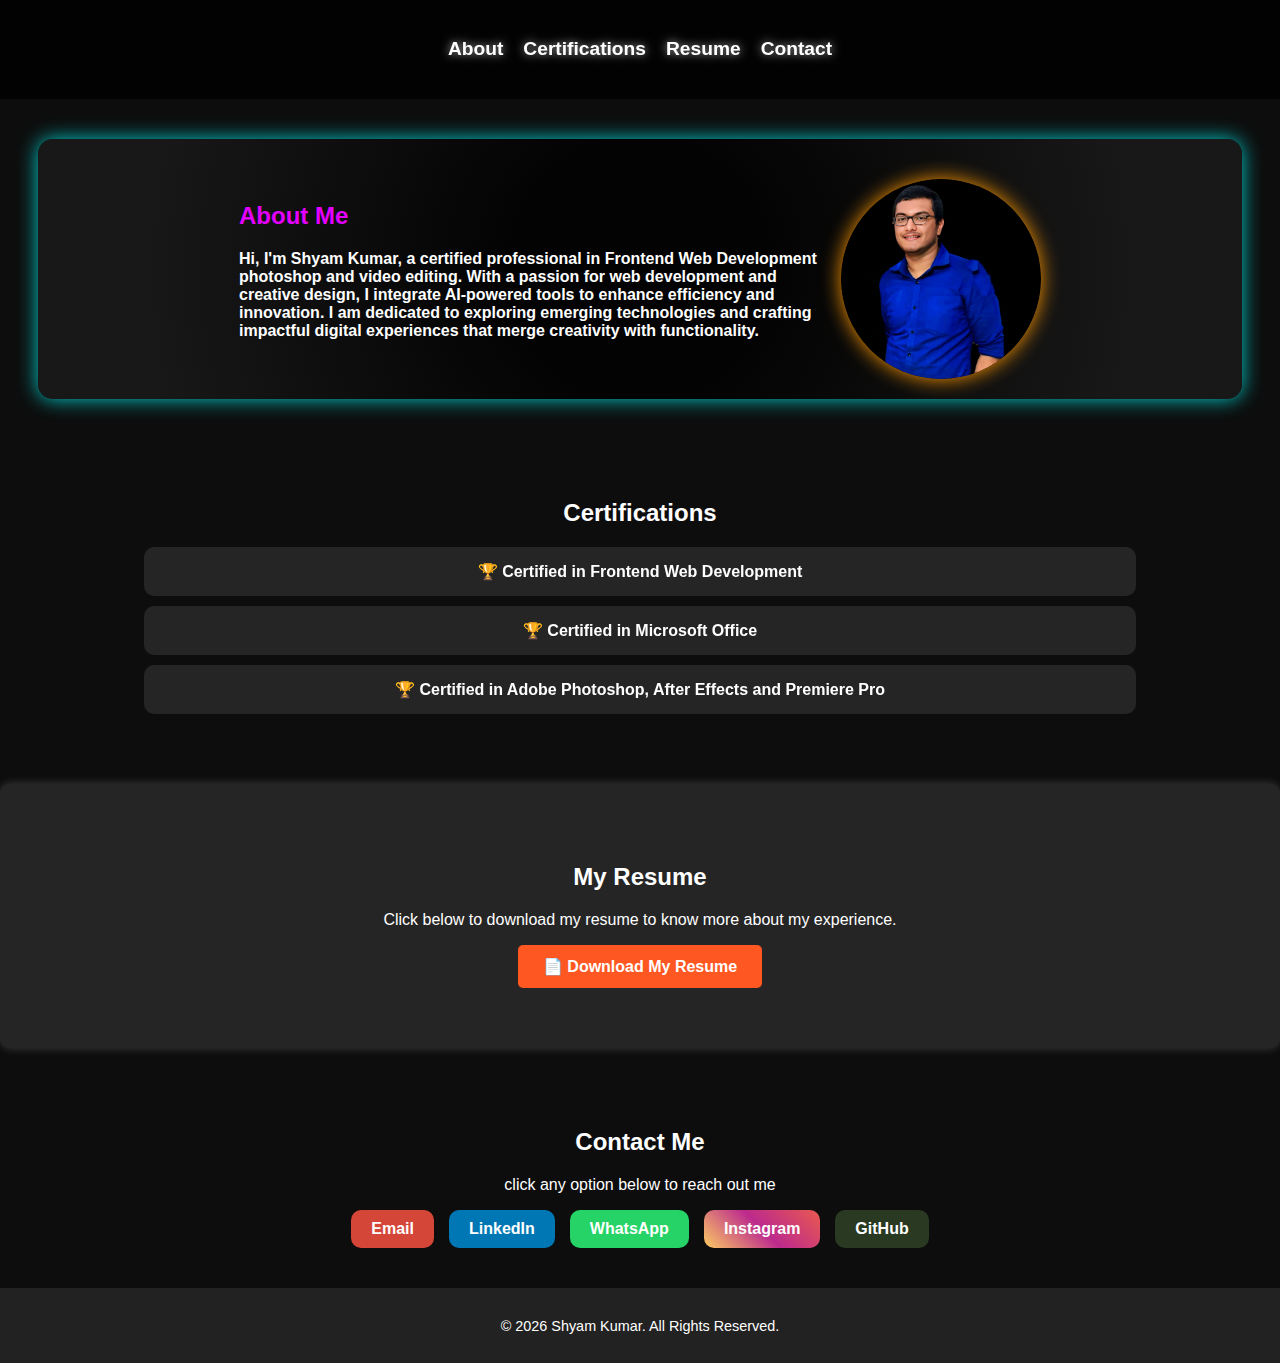
<file: index.html>
<!DOCTYPE html>
<html lang="en">
<head>
    <meta charset="UTF-8">
    <meta name="viewport" content="width=device-width, initial-scale=1.0">
    <meta name="description" content="Welcome to the portfolio of Ranga Shyam Kumar (formerly known as Sadhu Ranga Shyam Kumar ), a passionate web developer . Explore my projects and skills.">
<meta name="keywords" content="Ranga Shyam Kumar,Sadhu Ranga Shyam Kumar, web developer, cybersecurity, portfolio, frontend developer">
<meta name="author" content="Ranga Shyam Kumar (Sadhu Ranga Shyam Kumar)">
    <meta name="google-site-verification" content="XCu8wIttWcAzqjvGbWzX-hjW6Rg-wM3qh694FT7kYyk" />
    
<script type="application/ld+json">
{
  "@context": "https://schema.org",
  "@type": "Person",
  "@id": "https://shyam-kumar-dev.github.io/My-portfolio-/#person",
  "name": "Ranga Shyam Kumar",
  "alternateName": [
    "Sadhu Ranga Shyam Kumar",
    "Shyam Kumar"
  ],
  "url": "https://shyam-kumar-dev.github.io/My-portfolio-/",
  "image": [
    "https://shyam-kumar-dev.github.io/My-portfolio-/Profile.jpg",
    "https://avatars.githubusercontent.com/u/130590589?v=4",
    "https://media.licdn.com/dms/image/v2/D4E35AQEQSlxY-xcAdQ/profile-framedphoto-shrink_800_800/B4EZXDGSpsHcAg-/0/1742734961521?e=1744369200&v=beta&t=gS8JV1r0TWAvuEpkiYB-B6oIAi9g4cz__u7zsGdoyhw"
    ],
  "jobTitle": "Web Developer & Cybersecurity Enthusiast",
  "description": "Ranga Shyam Kumar (also known as Sadhu Ranga Shyam Kumar) is a certified professional in Photoshop, Video Editing, and Frontend Web Development with expertise in AI-powered tools.",
  "knowsAbout": [
    "Frontend Development",
    "Cybersecurity",
    "Photoshop",
    "Video Editing",
    "AI-Powered Tools"
  ],
  "sameAs": [
    "https://www.instagram.com/ranga_shyam_kumar",
    "https://www.facebook.com/share/1ExDNxciAC",
    "https://github.com/shyam-kumar-dev"
  ]
}
</script>

    
    
    <title>Ranga Shyam Kumar - Portfolio</title>
    <style>
        body {
            font-family: 'Poppins', sans-serif;
            margin: 0;
            padding: 0;
            background-color: #0d0d0d;
            color: #fff;
            overscroll-behavior: smooth;
        }

        header {
          background: rgba(0, 0, 0, 0.8);
          
            color: white;
            padding: 1em 0;
            text-align: center;
            text-shadow: 0 0 10px rgba(225, 225, 225, 0.8);
            font-size: 1.2em;
            position: sticky;
            top: 0;
            z-index: 1000;
        }
        #resume {
    text-align: center;
    padding: 60px 10%;
    background: rgba(255, 255, 255, 0.1);
    border-radius: 10px;
    margin: 20px auto;
    max-width: 80%;
    box-shadow: 0 0 10px rgba(255, 255, 255, 0.2);
}

.cv-download {
    display: inline-block;
    background: #ff5722;
    padding: 12px 25px;
    border-radius: 5px;
    text-decoration: none;
    color: white;
    font-weight: bold;
    transition: 0.3s ease-in-out;
}

.cv-download:hover {
    background: #e64a19;
}

  footer {
    background: #222;
    color: white;
    text-align: center;
    padding: 15px 0;
    font-size: 0.9em;
    position: relative;
    width: 100%;
    z-index: 999
}

        nav ul {
            list-style: none;
            padding: 0;
            display: flex;
            justify-content: center;
            gap: 20px;
            flex-wrap: wrap;
        }
        nav ul li {
            display: inline;
        }
        nav ul li a {
            color: white;
            text-decoration: none;
            font-weight: bold;
            transition: color 0.3s ease;
        }
        nav ul li a:hover {
            color: #ffd54f;
        }
        section {
            padding: 60px 10%;
            text-align: center;
        }
        .resume-btn {
    background: #ff9800;
    color: white;
    padding: 8px 15px;
    border-radius: 5px;
    font-weight: bold;
    text-decoration: none;
    transition: 0.3s ease;
}

.resume-btn:hover {
    background: #e65100;
}
     .para{
       font-weight: bold;
       color: rgba(255, 255, 255, 1);
        text-align: left;
        margin-right: 10px;     
     }
     section {
            padding: 40px 3%;
            text-align: center;
        }

        .about-container {
            display: flex;
            flex-direction: column;
            align-items: center;
            text-align: left;
            background: radial-gradient(circle, rgba(0, 0, 0, 0.8) 20%, rgba(25, 25, 25, 0.9) 80%);
            border-radius: 15px;
            padding: 20px;
            box-shadow: 0px 0px 20px rgba(0, 255, 255, 0.8);
            animation: neon-glow 1.5s infinite alternate;
        }
        @keyframes neon-glow {
            0% { box-shadow: 0px 0px 10px rgba(0, 255, 255, 0.5); }
            100% { box-shadow: 0px 0px 25px rgba(0, 255, 255, 1); }
        }
        .about-text {
            max-width: 600px;
            text-align: left;
            color: rgba(228, 0, 255, 1)
        }
        .about-image {
            width: 200px;
            height: 200px;
            border-radius: 50%;
            box-shadow: 0 0 20px #ff9800;
            overflow: hidden;
            margin-top: 20px;
            margin-left: 2px;
        }
       .about-image img {
    width: 200px;
    height: 200px;
    border-radius: 50%;
    box-shadow: 0 0 20px #ff9800
}

        .achievement-card {
            background: rgba(255, 255, 255, 0.1);
            padding: 15px;
            margin: 10px auto;
            max-width: 80%;
            border-radius: 10px;
            text-align: center;
            font-weight: bold;
            backdrop-filter: blur(5px);
            transition: transform 0.3s ease-in-out;
        }
        .achievement-card:hover {
            transform: scale(1.05);
            color: rgba(255, 209, 0, 1);
        }
        .social-links {
            display: flex;
            justify-content: center;
            flex-wrap: wrap;
            gap: 15px;
        }
        .social-btn {
            display: flex;
            align-items: center;
            padding: 10px 20px;
            border-radius: 10px;
            text-decoration: none;
            font-weight: bold;
            color: white;
            transition: 0.3s ease-in-out;
        }
        .whatsapp { background: #25D366; }
        .instagram { background: linear-gradient(45deg, #fccc63, #bc2a8d, #e95950); }
        .facebook { background: #2A3921; }
        .email { background: #d44638; }
        .phone { background: #0077b5; }
        #backToTop {
            position: fixed;
            bottom: 30px;
            right: 20px;
            background: #ff9800;
            color: white;
            padding: 10px;
            border: none;
            border-radius: 5px;
            cursor: pointer;
            z-index: 1000;
            transition: opacity 0.3s, bottom 0.3s;
        }
        #backToTop:hover {
            opacity: 0.8;
        }
        
@media (min-width: 768px) {
            .about-container {
                flex-direction: row;
                justify-content: center;
            }
        }
        
    </style>
    
    
 <script>
    document.addEventListener("DOMContentLoaded", function() {
        let btn = document.getElementById("backToTop");
        
        // Initially hide the button
        btn.style.display = "none";

        window.onscroll = function() {
            if (document.documentElement.scrollTop > 100) {
                btn.style.display = "block";
            } else {
                btn.style.display = "none";
            }
        };
    });

    function scrollToTop() {
        window.scrollTo({ top: 0, behavior: 'smooth' });
    }
</script>

    
</head>
<body>

    <header>
    <nav>
        <ul>
            <li><a href="#about">About</a></li>
            <li><a href="#achievements">Certifications</a></li>
            <li><a href="#resume">Resume</a></li>
            <li><a href="#contact">Contact</a></li>
        </ul>
    </nav>
</header>


    <section id="about">
        <div class="about-container">
            <div class="about-text">
                <h2>About Me</h2>
                <p class="para">Hi, I'm Shyam Kumar, a certified professional in Frontend Web Development photoshop and video editing. With a passion for web development and creative design, I integrate AI-powered tools to enhance efficiency and innovation. I am dedicated to exploring emerging technologies and crafting impactful digital experiences that merge creativity with functionality.</p>
            </div>
            <div class="about-image">
                <img src="Profile.jpg" alt="Shyam Kumar">
            </div>
        </div>
    </section>
    <section id="achievements">
        <h2>Certifications</h2>
        <div class="achievement-card">🏆 Certified in Frontend Web Development </div>
        <div class="achievement-card">🏆 Certified in Microsoft Office </div>
        <div class="achievement-card">🏆 Certified in Adobe Photoshop, After Effects and Premiere Pro</div>
    
    </section>
      <section id="resume">
    <h2>My Resume</h2>
    <p>Click below to download my resume to know more about my experience.</p>
   <a href="Resume.pdf" download="Shyam_Kumar_CV.pdf" class="cv-download">📄 Download My Resume</a>
</section>

    <section id="contact">
        <h2>Contact Me</h2>
        <p>click any option below to reach out me </p>
        <div class="social-links">
            <a href="mailto:shyam.personal.25@gmail.com?subject=Hello&body=Hi Shyam," class="social-btn email">Email</a>
            <a href="https://www.linkedin.com/in/shyam-kumar-a76925357"class="social-btn phone">LinkedIn</a>
            <a href="https://wa.me/919100325748?text=Hi%20Shyam,%20My%20Name%20is%20{yourname}" target="_blank" class="social-btn whatsapp">WhatsApp</a>
            <a href="https://www.instagram.com/ranga_shyam_kumar?igsh=djAzMHNzbnFpajE1" target="_blank" class="social-btn instagram">Instagram</a>
            <a href="https://github.com/shyam-kumar-dev" target="_blank" class="social-btn facebook">GitHub</a>
        </div>
    </section>
    <button id="backToTop" onclick="scrollToTop()">Back To Top</button>
<footer>
    <p>&copy; <span id="year"></span> Shyam Kumar. All Rights Reserved.</p>
</footer>
<script>
    document.getElementById("year").textContent = new Date().getFullYear();
</script>
</body>
</html>
</file>
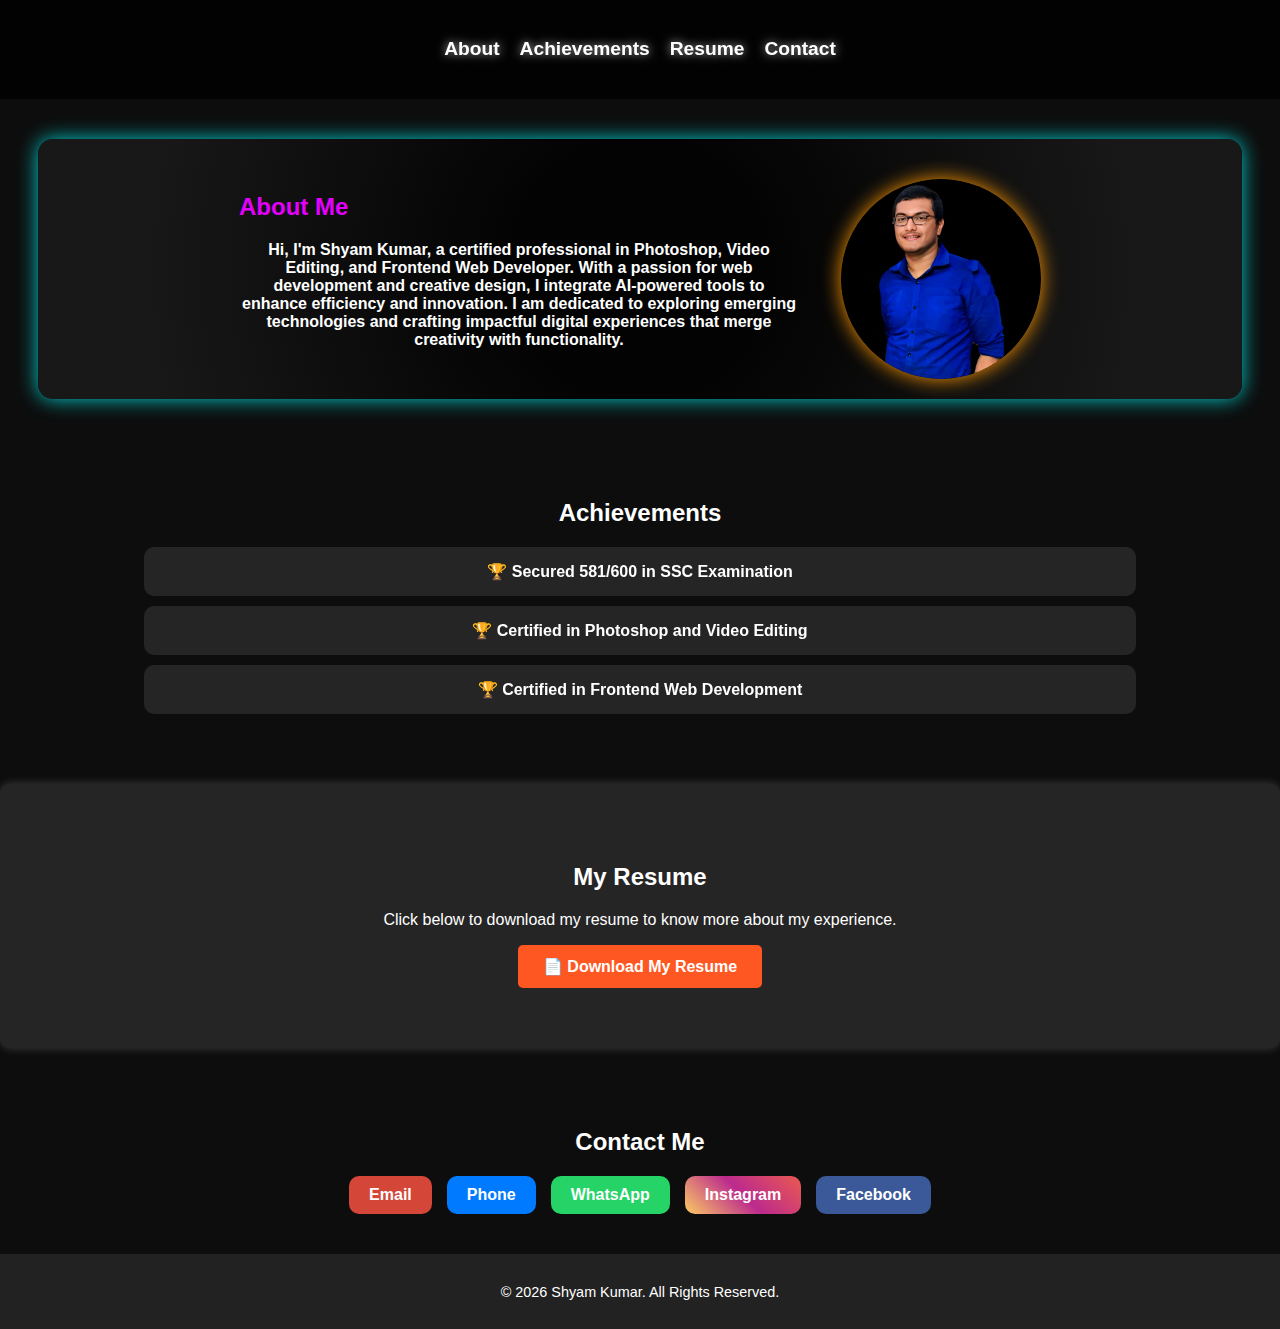
<file: web1.html>
<!DOCTYPE html>
<html lang="en">
<head>
    <meta charset="UTF-8">
    <meta name="viewport" content="width=device-width, initial-scale=1.0">
    <title>Shyam Kumar - Portfolio</title>
    <style>
        body {
            font-family: 'Poppins', sans-serif;
            margin: 0;
            padding: 0;
            background-color: #0d0d0d;
            color: #fff;
            overscroll-behavior: smooth;
        }

        header {
          background: rgba(0, 0, 0, 0.8);
          
            color: white;
            padding: 1em 0;
            text-align: center;
            text-shadow: 0 0 10px rgba(225, 225, 225, 0.8);
            font-size: 1.2em;
            position: sticky;
            top: 0;
            z-index: 1000;
        }
        #resume {
    text-align: center;
    padding: 60px 10%;
    background: rgba(255, 255, 255, 0.1);
    border-radius: 10px;
    margin: 20px auto;
    max-width: 80%;
    box-shadow: 0 0 10px rgba(255, 255, 255, 0.2);
}

.cv-download {
    display: inline-block;
    background: #ff5722;
    padding: 12px 25px;
    border-radius: 5px;
    text-decoration: none;
    color: white;
    font-weight: bold;
    transition: 0.3s ease-in-out;
}

.cv-download:hover {
    background: #e64a19;
}

  footer {
    background: #222;
    color: white;
    text-align: center;
    padding: 15px 0;
    font-size: 0.9em;
    position: relative;
    width: 100%;
    z-index: 999
}

        nav ul {
            list-style: none;
            padding: 0;
            display: flex;
            justify-content: center;
            gap: 20px;
            flex-wrap: wrap;
        }
        nav ul li {
            display: inline;
        }
        nav ul li a {
            color: white;
            text-decoration: none;
            font-weight: bold;
            transition: color 0.3s ease;
        }
        nav ul li a:hover {
            color: #ffd54f;
        }
        section {
            padding: 60px 10%;
            text-align: center;
        }
        .resume-btn {
    background: #ff9800;
    color: white;
    padding: 8px 15px;
    border-radius: 5px;
    font-weight: bold;
    text-decoration: none;
    transition: 0.3s ease;
}

.resume-btn:hover {
    background: #e65100;
}
     .para{
       font-weight: bold;
       color: rgba(255, 255, 255, 1);
       text-align: center;
       padding-right: 40px;
     }
     section {
            padding: 40px 3%;
            text-align: center;
        }

        .about-container {
            display: flex;
            flex-direction: column;
            align-items: center;
            text-align: left;
            background: radial-gradient(circle, rgba(0, 0, 0, 0.8) 20%, rgba(25, 25, 25, 0.9) 80%);
            border-radius: 15px;
            padding: 20px;
            box-shadow: 0px 0px 20px rgba(0, 255, 255, 0.8);
            animation: neon-glow 1.5s infinite alternate;
        }
        @keyframes neon-glow {
            0% { box-shadow: 0px 0px 10px rgba(0, 255, 255, 0.5); }
            100% { box-shadow: 0px 0px 25px rgba(0, 255, 255, 1); }
        }
        .about-text {
            max-width: 600px;
            text-align: left;
            color: rgba(228, 0, 255, 1)
        }
        .about-image {
            width: 200px;
            height: 200px;
            border-radius: 50%;
            box-shadow: 0 0 20px #ff9800;
            overflow: hidden;
            margin-top: 20px;
            margin-left: 2px;
        }
       .about-image img {
    width: 200px;
    height: 200px;
    border-radius: 50%;
    box-shadow: 0 0 20px #ff9800
}

        .achievement-card {
            background: rgba(255, 255, 255, 0.1);
            padding: 15px;
            margin: 10px auto;
            max-width: 80%;
            border-radius: 10px;
            text-align: center;
            font-weight: bold;
            backdrop-filter: blur(5px);
            transition: transform 0.3s ease-in-out;
        }
        .achievement-card:hover {
            transform: scale(1.05);
            color: rgba(255, 209, 0, 1);
        }
        .social-links {
            display: flex;
            justify-content: center;
            flex-wrap: wrap;
            gap: 15px;
        }
        .social-btn {
            display: flex;
            align-items: center;
            padding: 10px 20px;
            border-radius: 10px;
            text-decoration: none;
            font-weight: bold;
            color: white;
            transition: 0.3s ease-in-out;
        }
        .whatsapp { background: #25D366; }
        .instagram { background: linear-gradient(45deg, #fccc63, #bc2a8d, #e95950); }
        .facebook { background: #3b5998; }
        .email { background: #d44638; }
        .phone { background: #007bff; }
        #backToTop {
            position: fixed;
            bottom: 30px;
            right: 20px;
            background: #ff9800;
            color: white;
            padding: 10px;
            border: none;
            border-radius: 5px;
            cursor: pointer;
            z-index: 1000;
            transition: opacity 0.3s, bottom 0.3s;
        }
        #backToTop:hover {
            opacity: 0.8;
        }
        
@media (min-width: 768px) {
            .about-container {
                flex-direction: row;
                justify-content: center;
            }
        }
        
    </style>
    
    
 <script>
    document.addEventListener("DOMContentLoaded", function() {
        let btn = document.getElementById("backToTop");
        
        // Initially hide the button
        btn.style.display = "none";

        window.onscroll = function() {
            if (document.documentElement.scrollTop > 100) {
                btn.style.display = "block";
            } else {
                btn.style.display = "none";
            }
        };
    });

    function scrollToTop() {
        window.scrollTo({ top: 0, behavior: 'smooth' });
    }
</script>

    
</head>
<body>

    <header>
    <nav>
        <ul>
            <li><a href="#about">About</a></li>
            <li><a href="#achievements">Achievements</a></li>
            <li><a href="#resume">Resume</a></li>
            <li><a href="#contact">Contact</a></li>
        </ul>
    </nav>
</header>


    <section id="about">
        <div class="about-container">
            <div class="about-text">
                <h2>About Me</h2>
                <p class="para">Hi, I'm Shyam Kumar, a certified professional in Photoshop, Video Editing, and Frontend Web Developer. With a passion for web development and creative design, I integrate AI-powered tools to enhance efficiency and innovation. I am dedicated to exploring emerging technologies and crafting impactful digital experiences that merge creativity with functionality.</p>
            </div>
            <div class="about-image">
                <img src="/IMG-20250202-WA0006.jpg" alt="Shyam Kumar">
            </div>
        </div>
    </section>
    <section id="achievements">
        <h2>Achievements</h2>
        <div class="achievement-card">🏆 Secured 581/600 in SSC Examination</div>
        <div class="achievement-card">🏆 Certified in Photoshop and Video Editing</div>
        <div class="achievement-card">🏆 Certified in Frontend Web Development </div>
    </section>
      <section id="resume">
    <h2>My Resume</h2>
    <p>Click below to download my resume to know more about my experience.</p>
   <a href="//Shyam_Kumar_CV (11).pdf" download="Shyam_Kumar_CV.pdf" class="cv-download">📄 Download My Resume</a>
</section>

    <section id="contact">
        <h2>Contact Me</h2>
        <div class="social-links">
            <a href="mailto:shyam.personal.25@gmail.com?subject=Hello&body=Hi Shyam," class="social-btn email">Email</a>
            <a href="tel:+91 9100325748" class="social-btn phone">Phone</a>
        <a href="https://wa.me/919100325748?text=Hi%20Shyam,%20I%20want%20to%20connect%20with%20you%20My%20Name%20is" target="_blank" class="social-btn whatsapp">WhatsApp</a>
        
            <a href="https://www.instagram.com/shyam.personal__25" target="_blank" class="social-btn instagram">Instagram</a>
            <a href="https://www.facebook.com/share/1ExDNxciAC/?mibextid=wwXIfr" target="_blank" class="social-btn facebook">Facebook</a>
        </div>
    </section>
    <button id="backToTop" onclick="scrollToTop()">Back To Top</button>
<footer>
    <p>&copy; <span id="year"></span> Shyam Kumar. All Rights Reserved.</p>
</footer>
<script>
    document.getElementById("year").textContent = new Date().getFullYear();
</script>
</body>
</html>
</file>
